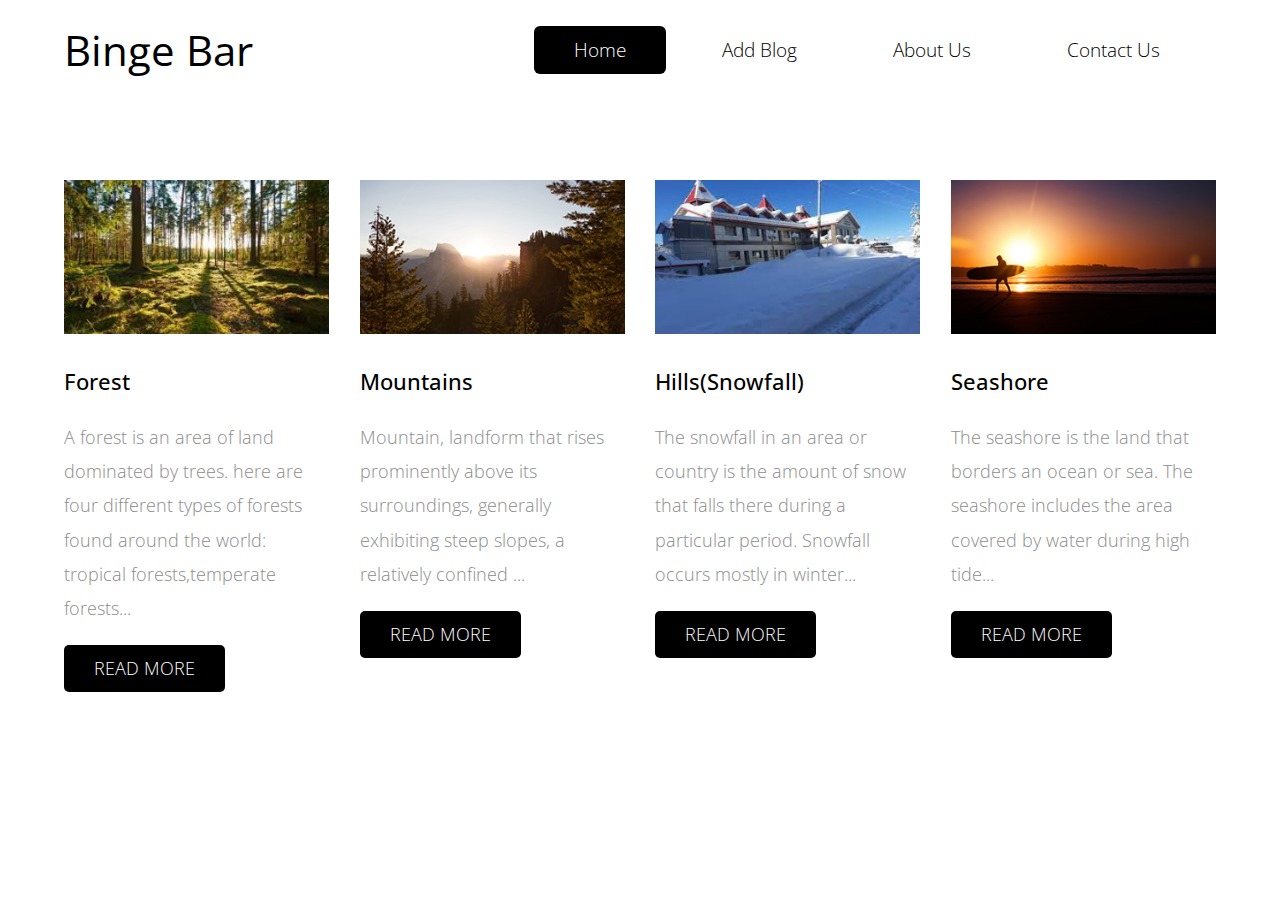
<file: index.html>
<!DOCTYPE html>
<html>
<head>
    <meta charset="utf-8">
    <meta http-equiv="X-UA-Compatible" content="IE=edge">
    <meta name="viewport" content="width=device-width, initial-scale=1">

    <title>Simply Blogging-Home</title>

    <!-- load stylesheets -->
    <link rel="stylesheet" href="https://fonts.googleapis.com/css?family=Open+Sans:300,400">  <!-- Google web font "Open Sans" -->
    <link rel="stylesheet" href="css/bootstrap.min.css">                                      <!-- Bootstrap style -->
    <link rel="stylesheet" href="css/templatemo-style.css">                                   <!-- Templatemo style -->

    <!-- HTML5 shim and Respond.js for IE8 support of HTML5 elements and media queries -->
    <!-- WARNING: Respond.js doesn't work if you view the page via file:// -->
        <!--[if lt IE 9]>
          <script src="https://oss.maxcdn.com/html5shiv/3.7.2/html5shiv.min.js"></script>
          <script src="https://oss.maxcdn.com/respond/1.4.2/respond.min.js"></script>
          <![endif]-->
</head>

    <body>
       
        <div class="tm-header">
            <div class="container-fluid">
                <div class="tm-header-inner">
                    <a href="index.html" class="navbar-brand tm-site-name">Binge Bar</a>
                    
                    <!-- navbar -->
                    <nav class="navbar tm-main-nav">

                        <button class="navbar-toggler hidden-md-up" type="button" data-toggle="collapse" data-target="#tmNavbar">
                            &#9776;
                        </button>
                        
                        <div class="collapse navbar-toggleable-sm" id="tmNavbar">
                            <ul class="nav navbar-nav">
                                <li class="nav-item active">
                                    <a href="index.html" class="nav-link">Home</a>
                                </li>
                                <li class="nav-item">
                                    <a href="addblog.html" class="nav-link">Add Blog</a>
                                </li>
                                <li class="nav-item">
                                    <a href="aboutus.html" class="nav-link">About Us</a>
                                </li>
                                <li class="nav-item">
                                    <a href="contactus.html" class="nav-link">Contact Us</a>
                                </li>
                            </ul>                        
                        </div>
                        
                    </nav>  

                </div>                                  
            </div>            
        </div>

        <section class="tm-section">
            <div class="container-fluid">
                <div class="row">
                    <div class="col-xs-12 col-sm-6 col-md-6 col-lg-3 col-xl-3">

                        <div class="tm-content-box">
                            <div class="tm-content-box">
                                <img src="img/forest.png" alt="Image" class="tm-margin-b-30 img-fluid">
                                <h4 class="tm-margin-b-20 tm-gold-text">Forest</h4>
                                <p class="tm-margin-b-20">A forest is an area of land dominated by trees. here are four different types of forests found around the world: tropical forests,temperate forests...</p>
                                <a href="#" class="tm-btn text-uppercase">Read More</a>    
                            </div>   
                        </div>  

                    </div>

                    <div class="col-xs-12 col-sm-6 col-md-6 col-lg-3 col-xl-3">

                        <div class="tm-content-box">
                            <img src="img/mountains.jpg" alt="Image" class="tm-margin-b-30 img-fluid">
                            <h4 class="tm-margin-b-20 tm-gold-text">Mountains</h4>
                            <p class="tm-margin-b-20">Mountain, landform that rises prominently above its surroundings, generally exhibiting steep slopes, a relatively confined ...</p>
                            <a href="#" class="tm-btn text-uppercase">Read More</a>    
                        </div>  

                    </div>

                    <div class="col-xs-12 col-sm-6 col-md-6 col-lg-3 col-xl-3">

                        <div class="tm-content-box">
                            <img src="img/snowfall.jpg" alt="Image" class="tm-margin-b-30 img-fluid">
                            <h4 class="tm-margin-b-20 tm-gold-text">Hills(Snowfall)</h4>
                            <p class="tm-margin-b-20">The snowfall in an area or country is the amount of snow that falls there during a particular period. Snowfall occurs mostly in winter...</p>
                            <a href="#" class="tm-btn text-uppercase">Read More</a>    
                        </div>  

                    </div>

                    <div class="col-xs-12 col-sm-6 col-md-6 col-lg-3 col-xl-3">

                    
                        <div class="tm-content-box">
                            <img src="img/seashore.jpg" alt="Image" class="tm-margin-b-30 img-fluid">
                            <h4 class="tm-margin-b-20 tm-gold-text">Seashore</h4>
                            <p class="tm-margin-b-20">The seashore is the land that borders an ocean or sea. The seashore includes the area covered by water during high tide... </p>   <a href="#" class="tm-btn text-uppercase">Read More</a>    
                        </div> 

                    </div>
                </div> <!-- row -->


            </div>
        </section>
        

        <!-- load JS files -->
        <script src="js/jquery-1.11.3.min.js"></script>             <!-- jQuery (https://jquery.com/download/) -->
        <script src="https://www.atlasestateagents.co.uk/javascript/tether.min.js"></script> <!-- Tether for Bootstrap, http://stackoverflow.com/questions/34567939/how-to-fix-the-error-error-bootstrap-tooltips-require-tether-http-github-h --> 
        <script src="js/bootstrap.min.js"></script>                 <!-- Bootstrap (http://v4-alpha.getbootstrap.com/) -->
       
</body>
</html>
</file>
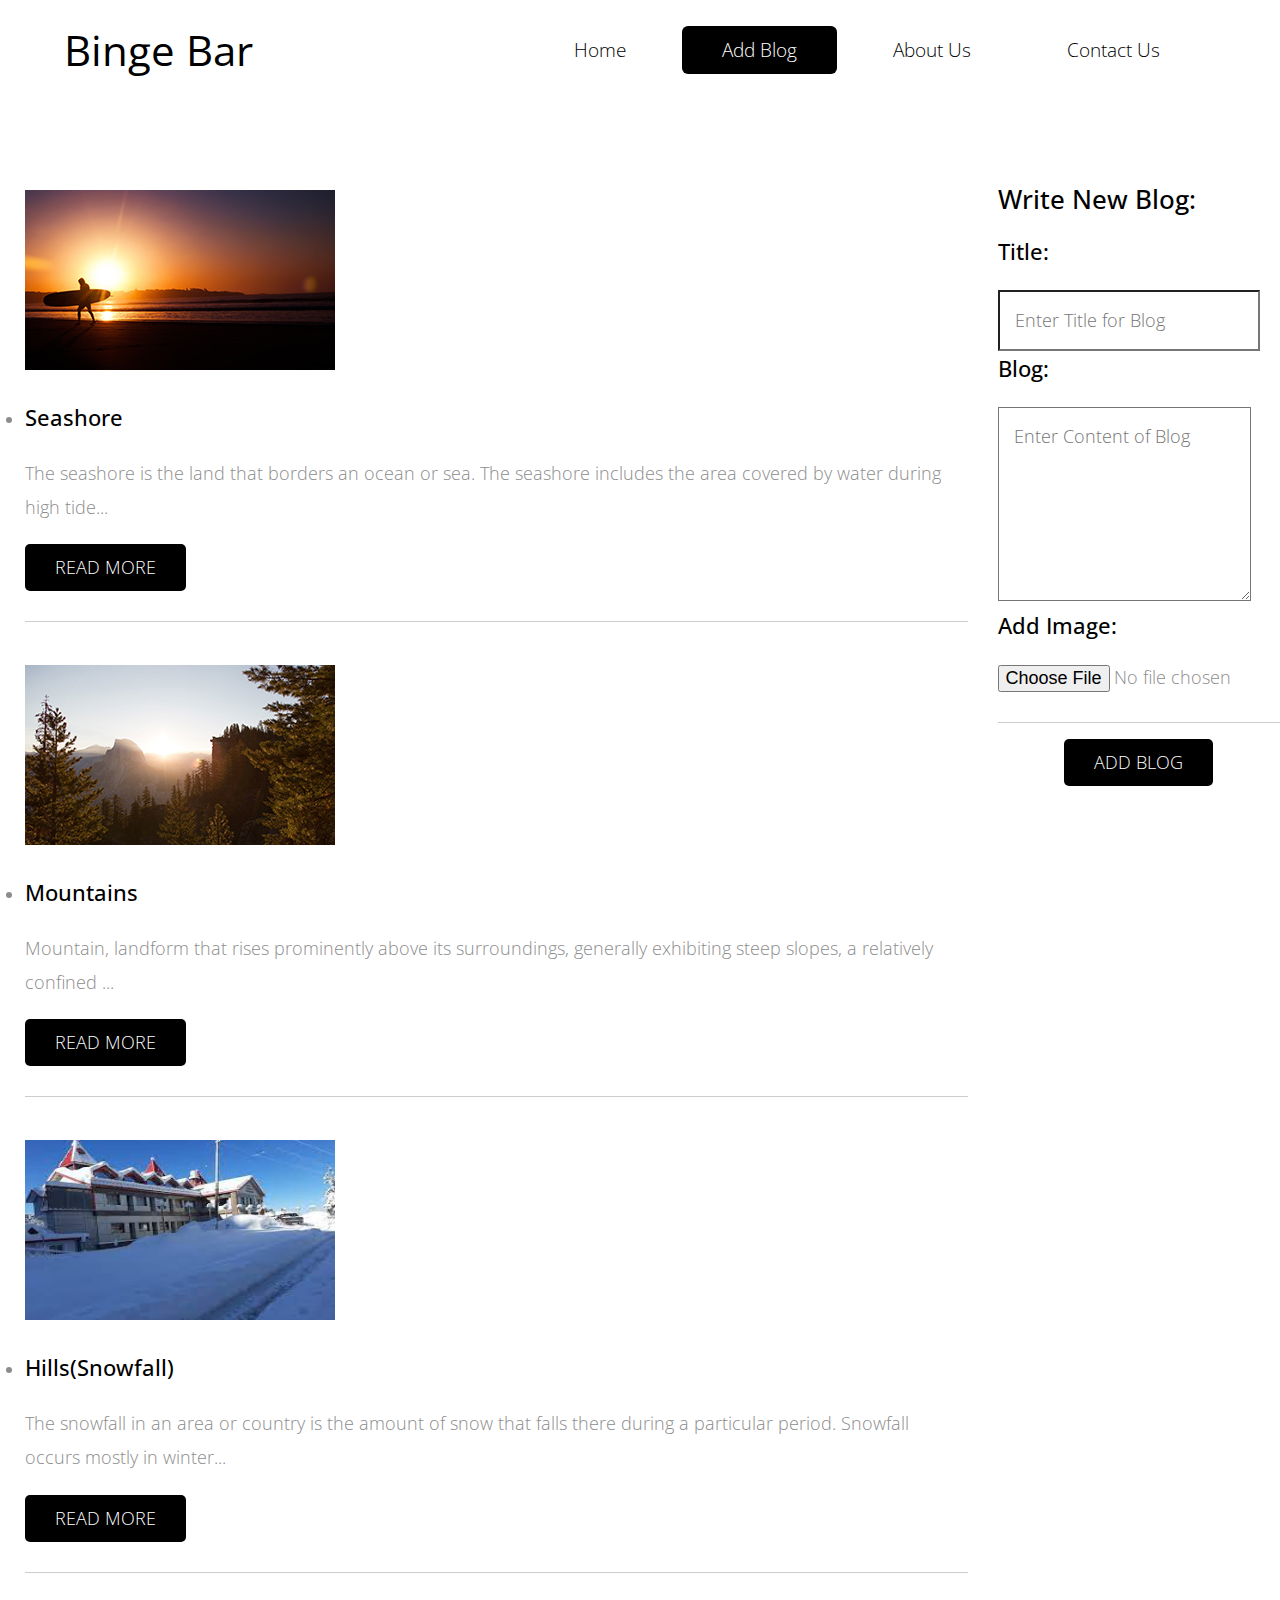
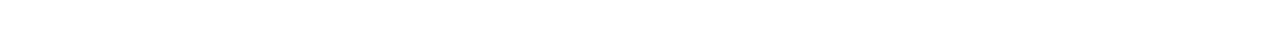
<file: addblog.html>
<!DOCTYPE html>
<html>
<head>
    <meta charset="utf-8">
    <meta http-equiv="X-UA-Compatible" content="IE=edge">
    <meta name="viewport" content="width=device-width, initial-scale=1">

   <title>Binge Bar Add-Blog</title> 

    <!-- load stylesheets -->
    <link rel="stylesheet" href="https://fonts.googleapis.com/css?family=Open+Sans:300,400">  <!-- Google web font "Open Sans" -->
    <link rel="stylesheet" href="css/bootstrap.min.css">                                      <!-- Bootstrap style -->
    <link rel="stylesheet" href="css/templatemo-style.css">                                   <!-- Templatemo style -->

    <!-- HTML5 shim and Respond.js for IE8 support of HTML5 elements and media queries -->
    <!-- WARNING: Respond.js doesn't work if you view the page via file:// -->
        <!--[if lt IE 9]>
          <script src="https://oss.maxcdn.com/html5shiv/3.7.2/html5shiv.min.js"></script>
          <script src="https://oss.maxcdn.com/respond/1.4.2/respond.min.js"></script>
          <![endif]-->
</head>

    <body>
       
        <div class="tm-header" >
            <div class="container-fluid">
                <div class="tm-header-inner">
                    <a href="index.html" class="navbar-brand tm-site-name">Binge Bar</a>
                    <!--  <a href="home.html" class="navbar-brand tm-site-name" style="font-size: 20px;">Places to Travel</a>
                
                     <br/>    -->

                    <!-- navbar -->
                    <nav class="navbar tm-main-nav">
                        
                        <button class="navbar-toggler hidden-md-up" type="button" data-toggle="collapse" data-target="#tmNavbar">
                            &#9776;
                        </button>
                        
                        <div class="collapse navbar-toggleable-sm" id="tmNavbar">
                            <ul class="nav navbar-nav">
                                <li class="nav-item">
                                    <a href="index.html" class="nav-link">Home</a>
                                </li>
                                <li class="nav-item active">
                                    <a href="addblog.html" class="nav-link">Add Blog</a>
                                </li>
                                <li class="nav-item">
                                    <a href="aboutus.html" class="nav-link">About Us</a>
                                </li>
                                <li class="nav-item">
                                    <a href="contactus.html" class="nav-link">Contact Us</a>
                                </li>
                            </ul>                        
                        </div>
                      
                        
                        
                    </nav>  

                </div>                                  
            </div>            
        </div>

        
        <section >
            <div>
                <div class="row" style="padding-top: 0px;padding-bottom: 0px;">

                    <div class="col-xs-12 col-sm-12 col-md-8 col-lg-9 col-xl-9">
                       
                        <div class="row tm-margin-t-big" >
                            <ul id="presentblogs">
                                <li>
                            
                                    <img src="img/seashore.jpg" alt="Image" class="tm-margin-b-30 img-fluid">
                                    <h4 class="tm-margin-b-20 tm-gold-text">Seashore</h4>
                                    <p class="tm-margin-b-20">The seashore is the land that borders an ocean or sea. The seashore includes the area covered by water during high tide... </p>   
                                    <a href="#" class="tm-btn text-uppercase">Read More</a>  
                                    <br/>
                                    <hr class="tm-margin-t-small"> 
                                    <br/> 
                                
                        </li>

                        <li>
                           
                                    <img src="img/mountains.jpg" alt="Image" class="tm-margin-b-30 img-fluid">
                                    <h4 class="tm-margin-b-20 tm-gold-text">Mountains</h4>
                                    <p class="tm-margin-b-20">Mountain, landform that rises prominently above its surroundings, generally exhibiting steep slopes, a relatively confined ...</p>
                                    <a href="#" class="tm-btn text-uppercase">Read More</a>
                                    <br/>
                                    <hr class="tm-margin-t-small"> 
                                    <br/>     
                              
                        </li>

                        <li>
                          
                                    <img src="img/snowfall.jpg" alt="Image" class="tm-margin-b-30 img-fluid">
                                    <h4 class="tm-margin-b-20 tm-gold-text">Hills(Snowfall)</h4>
                                    <p class="tm-margin-b-20">The snowfall in an area or country is the amount of snow that falls there during a particular period. Snowfall occurs mostly in winter...</p>
                                    <a href="#" class="tm-btn text-uppercase">Read More</a>   
                                    <br/>
                                    <hr class="tm-margin-t-small"> 
                                    <br/>  
                                   
                        </li>
                        </ul>
                        </div>
                       
                    </div>
                    
                    <aside class="col-xs-12 col-sm-12 col-md-4 col-lg-3 col-xl-3 tm-aside-r">
                    <br/>
                    <br/>
                    <br/>
                    
                        <div class="tm-aside-container">
                            <h3 class="tm-gold-text tm-title">
                                Write New Blog:
                            </h3>
                            
                            <nav>
                                <ul class="nav">
                                   <li><h4 class="tm-margin-b-20 tm-gold-text">Title:</h4></li>
                                    <li> <input type="text" maxlength="50" name="titlecontent" placeholder="Enter Title for Blog" id="titletxt" style=" padding: 15px"></li>
                                    <li><h4 class="tm-margin-b-20 tm-gold-text">Blog:</h4></li>
                                    <li> <textarea name="blogcontent" id="blogtxt" cols="20" rows="6" placeholder="Enter Content of Blog" style=" padding: 15px"></textarea></li>
                                    <li><h4 class="tm-margin-b-20 tm-gold-text">Add Image:</h4></li>
                                    <li> <input type="file" name="imagecontent" id="imagetxt" onchange="storeimage(event)" accept="image/*"></li>
                              </ul>
                            </nav>
                            <hr class="tm-margin-t-small">  

                             <script type="text/javascript">

                            var imageurl = "";
                            var imagesource;
                            var reader = new FileReader();
                            function storeimage(event) {
                            
                                reader.onload = function(){
                               
                                imagesource = reader.result;
                              //  localStorage.imagesrc = imagesource;
                              //localStorage.setItem(imagesource,JSON.stringify(reader.result));
                                }
                                if (event.target.files[0]) {
                                imageurl = reader.readAsDataURL(event.target.files[0]);
                                //alert("imageurl = " + imageurl);
    }
    

                                
                            }

                               function  addblog() {
                                   
                                

                                    var title = document.getElementById ("titletxt").value;
                                    var blog = document.getElementById ("blogtxt").value;
                                   
                                    //alert("title = " + title); 
                                    //alert("blog = " + blog); 

                                    if (title == "")
                                    {
                                        alert("Please Enter Title of Blog");
                                    }
                                    else if ( blog == "")
                                    {
                                        alert("Please Enter Content for Blog");
                                    }
                                    else if ( imageurl == "" || imageurl == "undefined")
                                    {
                                        alert("Please Enter Image for Blog");
                                    }
                                    else
                                    {
                                        if (typeof(Storage) == "undefined") {
                                        
                                        alert("local storage not accesible");
                                        } 
                                        else 
                                        {
                                
                                            
                                        
                                        //alert("button clicked");
                                        var imag = document.createElement("IMG");
                                        imag.alt="image";
                                        imag.style.width = "310px";
                                        imag.style.height = "180px";
                                       // imag.className = "tm-margin-b-30";
                                        imag.src = imagesource;
                                        //imag.src = localStorage.getItem("imagesource");
                                       // imag.class = "tm-margin-b-30 img-fluid";
                                        

                                        var list = document.getElementById ("presentblogs");
                                        var listItems = list.getElementsByTagName ("li");
                                        
                                        
                                        list.insertBefore(imag,listItems[0]);
                                       
                                        var headng = document.createElement("H4");
                                        localStorage.setItem("titletext", title);
                                        headng.innerHTML = localStorage.getItem("titletext");
                                        headng.className = "tm-gold-text";
                                        list.insertBefore(headng,listItems[0]);

                                        var para = document.createElement("P");
                                        var blogcont = blog.slice(0,150)+"...";
                                        localStorage.setItem("contenttext",blogcont);
                                        para.innerHTML = localStorage.getItem("contenttext");
                                        list.insertBefore(para,listItems[0]);

                                        var hyperlnk = document.createElement("A");
                                        hyperlnk.innerHTML = "Read More";
                                        hyperlnk.className = "tm-btn";
                                        list.insertBefore(hyperlnk,listItems[0]);

                                        var brak1 = document.createElement("br");
                                        list.insertBefore(brak1,listItems[0]);
                                        
                                        var horizntl = document.createElement("hr");
                                        horizntl.className = "tm-margin-t-small";
                                        list.insertBefore(horizntl,listItems[0]);

                                        var brak2 = document.createElement("br");
                                        list.insertBefore(brak2,listItems[0]);
                                        

                                        document.getElementById ("titletxt").value = "";
                                        document.getElementById ("blogtxt").value = "";
                                        //document.getElementById ("imagetxt").src = reader.alt;
                                        //reader.readAsDataURL(files[0].files) = "null";
                                }
                                       
                                    }
                                
                                }
                            </script>
                            
                            <input type="submit" value="Add Blog" class="tm-btn text-uppercase" id="addblogbtn" onclick="addblog()" style="align-content: center; margin: auto; display: flex; justify-content: center; ;">
                           
                           
                        </div>
                        
                        
                    </aside>

                </div>
                
            </div>
        </section>
    

        <!-- load JS files -->
        <script src="js/jquery-1.11.3.min.js"></script>             <!-- jQuery (https://jquery.com/download/) -->
        <script src="https://www.atlasestateagents.co.uk/javascript/tether.min.js"></script> <!-- Tether for Bootstrap, http://stackoverflow.com/questions/34567939/how-to-fix-the-error-error-bootstrap-tooltips-require-tether-http-github-h --> 
        <script src="js/bootstrap.min.js"></script>                 <!-- Bootstrap (http://v4-alpha.getbootstrap.com/) -->
       
</body>
</html>
</file>
<file: css/templatemo-style.css>
/* 

Classic Template

http://www.templatemo.com/tm-488-classic

-----------------------------*/

body {
	color: #8c8c8c;
	font-family: 'Open Sans', Helvetica, Arial, sans-serif;
	font-size: 18px;
	font-weight: 300;
	overflow-x: hidden;
}

a, button { transition: all 0.3s ease; }
a:hover,
a:focus {
	text-decoration: none;
	outline: none;
}

h2 { font-size: 2.2rem; }
.tm-thin-font { font-weight: 300; }

.container-fluid {
	margin-left: auto;
	margin-right: auto;
	max-width: 1390px;
	overflow-x: hidden;
}

@media (max-width: 1390px) {
	.container-fluid {
		padding-left: 5%;
		padding-right: 5%;
	}
}

.tm-header-inner {
	display: -webkit-flex;
	display: -ms-flexbox;
	display: flex;
	-webkit-align-items: center;
	    -ms-flex-align: center;
	        align-items: center;
	-webkit-justify-content: space-between;
	    -ms-flex-pack: justify;
	        justify-content: space-between;
	height: 100px;
}

.tm-site-name {
	color: #000000;
	display: block;
	font-size: 2.6rem;
	font-weight: 400;
}

.tm-main-nav { font-size: 1.2rem; }

.navbar-nav .nav-link {
	border-radius: 6px;
	color: black;
	padding: 10px 40px;
}

.nav-item.active .nav-link,
.nav-link:hover,
.nav-link:focus {
	color: white;
	background-color: #000000;

}

.tm-gold-text { color: #000000; }

.tm-section {
	padding-top: 80px;
	padding-bottom: 100px;
}

.tm-home-img-container {
	background-image: url('../img/writing.jpg');
	background-size: auto;
	background-position: center;
	background-repeat: no-repeat;
	height: 500px;
}

.tm-about-img-container { background-image: url('../img/writing.jpg');	}
.tm-blog-img-container { background-image: url('../img/writing.jpg'); }
.tm-contact-img-container { background-image: url('../img/writing.jpg'); }

.tm-about-img-container,
.tm-blog-img-container,
.tm-contact-img-container {
	background-size: auto 200px;
	background-position: center;
	background-repeat: no-repeat;
	height: 200px;
}

.tm-title {
	margin-bottom: 1rem;
	line-height: 1.4;
}

.tm-subtitle {
	font-size: 1.4rem;
	max-width: 800px;
	margin: 0 auto 80px;
}

.tm-content-box {
	max-width: 310px;
	margin: 0 auto;
}

h3 { font-size: 1.65rem; }
h4 { 
	font-size: 1.4rem;
	line-height: 1.6;
}

.tm-btn {
	color: white;
	background-color: #000000;
	border: none;
	border-radius: 5px;
	display: inline-block;
	padding: 10px 30px;
}

.tm-btn:hover,
.tm-btn:focus {
	background-color: #020202;
	color: white;
	outline: none;
}

.tm-btn-gray { background-color: #666666; }
.tm-btn-gray:hover,
.tm-btn-gray:focus {
	background-color: #515050;	
}

.tm-margin-b-15 { margin-bottom: 15px; }
.tm-margin-b-20 { margin-bottom: 20px; }
.tm-margin-b-30 { margin-bottom: 30px; }
.tm-margin-b-40 { margin-bottom: 40px; }
.tm-margin-t-big { margin-top: 90px; }
.tm-margin-t-mid { margin-top: 60px; }
.tm-margin-t-small { margin-top: 30px; }

.tm-text-link { 
	color: #006699; 
	line-height: 2.8;
	text-decoration: underline;
}
.tm-overflow-auto { overflow: auto; }
.tm-small-font { font-size: 1rem; }
.tm-related-post { margin-bottom: 40px; }
.tm-related-post:last-child { margin-bottom: 0; }
.media-left { padding-right: 25px; }
.media-body {
	border-bottom: 1px solid #ccc;
	padding-bottom: 25px;
}

.tm-media-description { margin-bottom: 0; }

.tm-2-col-right { padding-left: 20px; }

.tm-footer {
	color: #c6c6c6;
	background-color: #191919;
	background-image: url('../img/classic-pattern-bg.png');
	font-size: 1rem;
	padding-top: 40px;
	padding-bottom: 20px;
}

.tm-footer-links-container { padding-left: 10px; }

.tm-footer-link {
	color: #000000;
	line-height: 2.8;
	text-decoration: underline;
}

.tm-footer-link:hover,
.tm-footer-link:focus {
	color: #000000;
	text-decoration: none;
}
.tm-footer-thumbnail { margin-bottom: 5px; }

.tm-copyright-text { 
	color: #999999; 
	margin-bottom: 0;
}

hr { border-top: 1px solid #CCCCCC; }
p { line-height: 1.9; }

.tm-gray-bg { 
	background-color: #CCCCCC; 
	color: black;
	padding: 30px 20px 20px;
}
.tm-footer-content-box-title { margin-bottom: 30px; }

.tm-img-post { margin-bottom: 30px; }

.tm-aside-r { padding-left: 30px; }

.form-control {
	border-radius: 0;
	font-size: 1.1rem;
	padding: 0.75rem 1rem;
}

.form-control:focus { border-color: #CC9900; }

.tm-form-description { margin-top: 30px; }
.tm-contact-form { padding-top: 20px; }

#google-map {
    height: 333px;
    width: 100%;
    margin-top: 40px;
}

.tm-contact-right { padding-left: 30px; }
.tm-p-small { font-size: 1rem; }

@media (max-width: 1199px) {
	.tm-2-col-left { padding-right: 0; }
	.tm-2-col-right { padding-left: 0; }
	.tm-text-link {
		line-height: 2.2;
	}
	.container-fluid {
		padding-left: 4%;
		padding-right: 4%;
	}
}

@media (max-width: 991px){

	.tm-home-img-container {
		background:none;
		height: auto;
	}

	.tm-subtitle { margin-bottom: 40px; }
	
	#tmNavbar .navbar-nav .nav-link { padding: 10px 25px; }
	.media { max-width: 240px; }
	.media-left {
		display: block;
		margin-bottom: 20px;
	}

	.tm-content-box { margin-bottom: 50px; }
	.tm-text-link { line-height: 2.4; }

	.tm-section {
	    padding-top: 50px;
	    padding-bottom: 60px;
	}

	.tm-2-col-left, .tm-2-col-right { 
		margin: 0 auto;
		max-width: 660px; 
	}
	
	.tm-margin-t-big { margin-top: 30px; }
	.media { max-width: 100%; }
	.media-left {
		display: table-cell;
		margin-bottom: 0;
	}

	.tm-footer-content-box { margin-bottom: 40px; }

	.tm-2-rows-md-swap {
		display: -webkit-flex;
		display: -ms-flexbox;
		display: flex;
		-webkit-flex-direction: column;
		    -ms-flex-direction: column;
		        flex-direction: column;
	}

	.tm-2-rows-md-down-1 {
		-webkit-order: 1;
		    -ms-flex-order: 1;
		        order: 1;		
	}
	.tm-2-rows-md-down-2 {
		-webkit-order: 2;
		    -ms-flex-order: 2;
		        order: 2;
		margin-bottom: 0;
		margin-top: 30px;		
	}

	.tm-contact-right { 
		padding-left: 15px; 
		padding-top: 40px;
	}
}

@media (max-width: 897px) {
	.tm-btn {
		padding: 10px 15px;
		font-size: 1rem;
	}
}

@media (max-width: 767px) {
	.tm-main-nav {
		position: fixed;
		right: 0;
		top: 21px;
		z-index: 1000;
	}
	#tmNavbar .navbar-nav .nav-item { float: none; }
	#tmNavbar .navbar-nav .nav-link { padding: 10px 35px; }
	#tmNavbar {
		background: white; 
		border-radius: 6px;
	}
	#tmNavbar .navbar-nav .nav-item+.nav-item { margin-left: 0; }
	.navbar-toggler {
		background: white;
		border-color: #000000;
		color: #000000;
		display: block;
		margin-left: auto;
		margin-right: 0;
	}
	.navbar-toggler:focus { outline: none; }
	.tm-content-box { margin-bottom: 50px; }
	
	.tm-2-col-left {
		padding-right: 0;
		max-width: 660px;
	}

	.tm-2-col-right { padding-left: 0; }
	.tm-margin-b-40 { margin-bottom: 25px; }
	
	.tm-copyright-text { padding-top: 0; }
	.tm-gray-bg { padding: 20px 20px 10px; }
	.tm-footer { padding-bottom: 15px; }

	.tm-2-rows-sm-swap {
		display: -webkit-flex;
		display: -ms-flexbox;
		display: flex;
		-webkit-flex-direction: column;
		    -ms-flex-direction: column;
		        flex-direction: column;
	}

	.tm-2-rows-sm-down-1 {
		-webkit-order: 1;
		    -ms-flex-order: 1;
		        order: 1;		
	}
	.tm-2-rows-sm-down-2 {
		-webkit-order: 2;
		    -ms-flex-order: 2;
		        order: 2;
		margin-bottom: 0;
		margin-top: 30px;		
	}

	.tm-sm-m-b { margin-bottom: 20px; }
	.tm-aside-r { padding-left: 15px; }
	.tm-aside-container {
		max-width: 310px;
		margin: 0 auto;
	}

	.tm-blog-post {	padding-bottom: 10px; }
	.tm-content-box-contact {
		margin-top: 40px;
		margin-bottom: 0;
	}

	.tm-contact-row-related-posts {	margin-top: 40px; }
}

@media (max-width: 543px) {
	.tm-footer-links-container { padding-left: 0; }
	.tm-xs-m-t { margin-top: 20px; }
	.tm-btn { padding: 10px 30px; }
}

@media(max-width: 510px) {
	.media { max-width: 240px; }
	.media-left {
		display: block;
		margin-bottom: 20px;
	}
		
	.tm-section {
		padding-top: 10%;
		padding-bottom: 10%;
	}

	.tm-subtitle { margin-bottom: 20px; }
	.tm-margin-b-40 { margin-bottom: 15px; }
	.tm-content-box { margin-bottom: 40px; }
	.tm-margin-t-mid { margin-top: 30px; }
	.tm-footer-content-box { margin-bottom: 40px; }
	.tm-footer-content-box-title { margin-bottom: 15px; }
	#google-map { margin-top: 25px; }
	.tm-map-section { margin-top: 50px; }

	.tm-contact-related-posts-container {
		max-width: 240px;
		margin-left: auto;
		margin-right: auto;
	}
}
</file>
